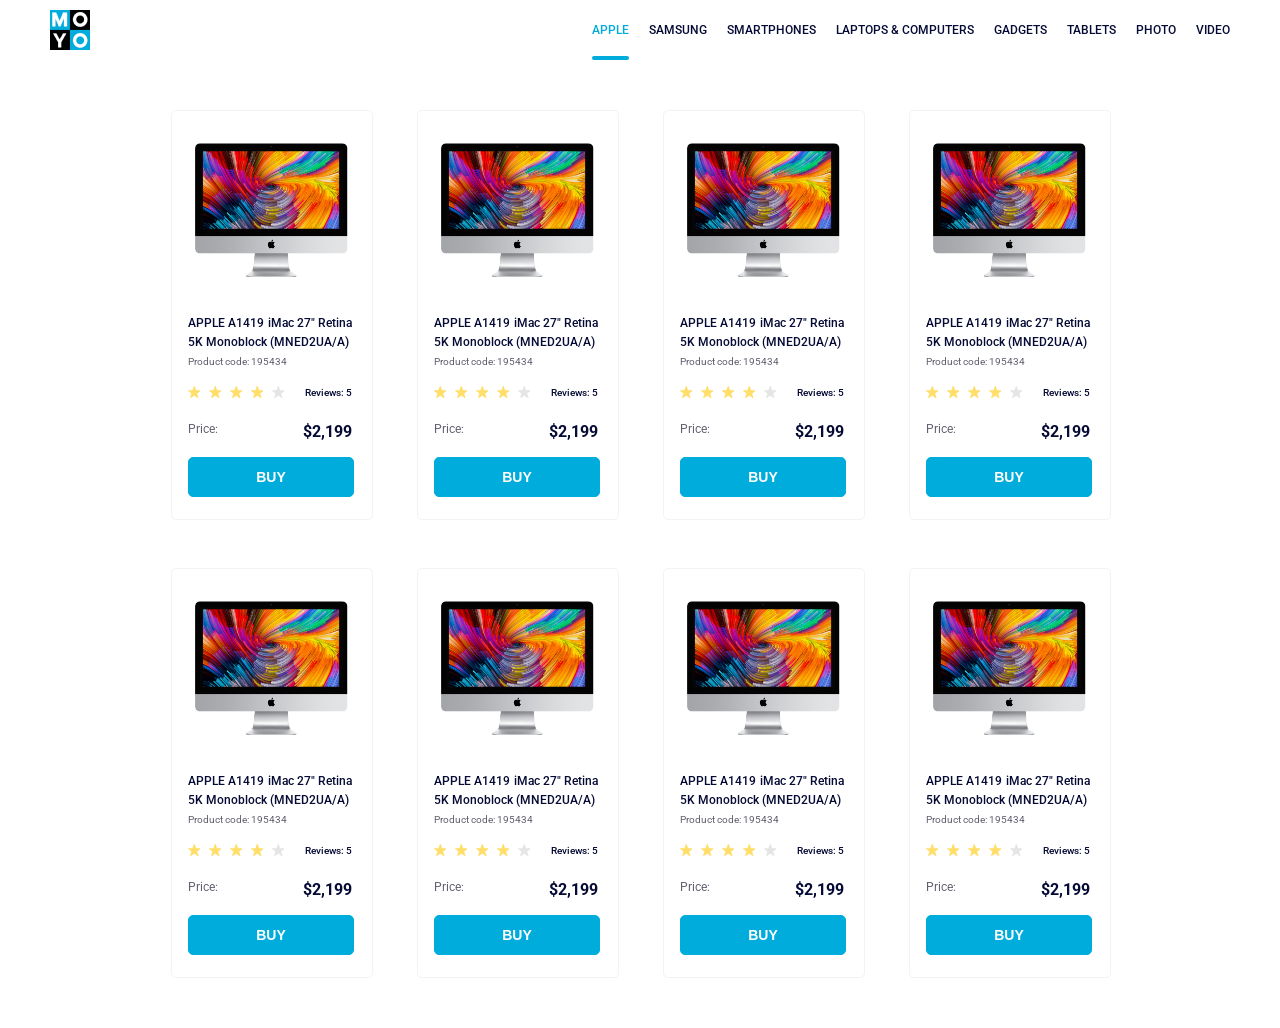
<file: index.html>
<!doctype html><html lang="en"><head><meta charset="utf-8"><meta name="viewport" content="width=device-width, initial-scale=1.0"><title>Catalog</title><link rel="preconnect" href="https://fonts.gstatic.com"><link href="https://fonts.googleapis.com/css2?family=Roboto:wght@400;500;700&display=swap" rel="stylesheet"><link rel="stylesheet" href="index.a47de2d6.css"></head><body> <header class="header"> <a href="#" class="logo"> <img class="logo__image" src="logo.eddae0ff.png" alt="Moyo company logo"> </a> <nav class="nav"> <ul class="nav__list"> <li class="nav__item"> <a href="#" class="is-active nav__link"> Apple </a> </li> <li class="nav__item"> <a href="#" class="nav__link"> Samsung </a> </li> <li class="nav__item"> <a href="#" class="nav__link"> Smartphones </a> </li> <li class="nav__item" data-qa="nav-hover"> <a href="#" class="nav__link"> Laptops & Computers </a> </li> <li class="nav__item"> <a href="#" class="nav__link"> Gadgets </a> </li> <li class="nav__item"> <a href="#" class="nav__link"> Tablets </a> </li> <li class="nav__item"> <a href="#" class="nav__link"> Photo </a> </li> <li class="nav__item"> <a href="#" class="nav__link"> Video </a> </li> </ul> </nav> </header> <main class="main"> <div class="card" data-qa="card"> <img src="imac.202c52ff.jpeg" alt="APPLE A1419 iMac 27'" class="card__image"> <div class="card__content"> <h2 class="card__title"> APPLE A1419 iMac 27" Retina 5K Monoblock (MNED2UA/A) </h2> <p class="card__description">Product code: 195434</p> <div class="stars stars--4"> <div class="stars__star"></div> <div class="stars__star"></div> <div class="stars__star"></div> <div class="stars__star"></div> <div class="stars__star"></div> <span class="stars__reviews">Reviews: 5</span> </div> <div class="card__price"> <span>Price:</span> <span class="card__price-value">$2,199</span> </div> <a href="#" data-qa="card-hover" class="card__buy"> <button class="card__buy-button">Buy</button> </a> </div> </div> <div class="card"> <img src="imac.202c52ff.jpeg" alt="APPLE A1419 iMac 27'" class="card__image"> <div class="card__content"> <h2 class="card__title"> APPLE A1419 iMac 27" Retina 5K Monoblock (MNED2UA/A) </h2> <p class="card__description">Product code: 195434</p> <div class="stars stars--4"> <div class="stars__star"></div> <div class="stars__star"></div> <div class="stars__star"></div> <div class="stars__star"></div> <div class="stars__star"></div> <span class="stars__reviews">Reviews: 5</span> </div> <div class="card__price"> <span>Price:</span> <span class="card__price-value">$2,199</span> </div> <a href="#" class="card__buy"> <button class="card__buy-button">Buy</button> </a> </div> </div> <div class="card"> <img src="imac.202c52ff.jpeg" alt="APPLE A1419 iMac 27'" class="card__image"> <div class="card__content"> <h2 class="card__title"> APPLE A1419 iMac 27" Retina 5K Monoblock (MNED2UA/A) </h2> <p class="card__description">Product code: 195434</p> <div class="stars stars--4"> <div class="stars__star"></div> <div class="stars__star"></div> <div class="stars__star"></div> <div class="stars__star"></div> <div class="stars__star"></div> <span class="stars__reviews">Reviews: 5</span> </div> <div class="card__price"> <span>Price:</span> <span class="card__price-value">$2,199</span> </div> <a href="#" class="card__buy"> <button class="card__buy-button">Buy</button> </a> </div> </div> <div class="card"> <img src="imac.202c52ff.jpeg" alt="APPLE A1419 iMac 27'" class="card__image"> <div class="card__content"> <h2 class="card__title"> APPLE A1419 iMac 27" Retina 5K Monoblock (MNED2UA/A) </h2> <p class="card__description">Product code: 195434</p> <div class="stars stars--4"> <div class="stars__star"></div> <div class="stars__star"></div> <div class="stars__star"></div> <div class="stars__star"></div> <div class="stars__star"></div> <span class="stars__reviews">Reviews: 5</span> </div> <div class="card__price"> <span>Price:</span> <span class="card__price-value">$2,199</span> </div> <a href="#" class="card__buy"> <button class="card__buy-button">Buy</button> </a> </div> </div> <div class="card"> <img src="imac.202c52ff.jpeg" alt="APPLE A1419 iMac 27'" class="card__image"> <div class="card__content"> <h2 class="card__title"> APPLE A1419 iMac 27" Retina 5K Monoblock (MNED2UA/A) </h2> <p class="card__description">Product code: 195434</p> <div class="stars stars--4"> <div class="stars__star"></div> <div class="stars__star"></div> <div class="stars__star"></div> <div class="stars__star"></div> <div class="stars__star"></div> <span class="stars__reviews">Reviews: 5</span> </div> <div class="card__price"> <span>Price:</span> <span class="card__price-value">$2,199</span> </div> <a href="#" class="card__buy"> <button class="card__buy-button">Buy</button> </a> </div> </div> <div class="card"> <img src="imac.202c52ff.jpeg" alt="APPLE A1419 iMac 27'" class="card__image"> <div class="card__content"> <h2 class="card__title"> APPLE A1419 iMac 27" Retina 5K Monoblock (MNED2UA/A) </h2> <p class="card__description">Product code: 195434</p> <div class="stars stars--4"> <div class="stars__star"></div> <div class="stars__star"></div> <div class="stars__star"></div> <div class="stars__star"></div> <div class="stars__star"></div> <span class="stars__reviews">Reviews: 5</span> </div> <div class="card__price"> <span>Price:</span> <span class="card__price-value">$2,199</span> </div> <a href="#" class="card__buy"> <button class="card__buy-button">Buy</button> </a> </div> </div> <div class="card"> <img src="imac.202c52ff.jpeg" alt="APPLE A1419 iMac 27'" class="card__image"> <div class="card__content"> <h2 class="card__title"> APPLE A1419 iMac 27" Retina 5K Monoblock (MNED2UA/A) </h2> <p class="card__description">Product code: 195434</p> <div class="stars stars--4"> <div class="stars__star"></div> <div class="stars__star"></div> <div class="stars__star"></div> <div class="stars__star"></div> <div class="stars__star"></div> <span class="stars__reviews">Reviews: 5</span> </div> <div class="card__price"> <span>Price:</span> <span class="card__price-value">$2,199</span> </div> <a href="#" class="card__buy"> <button class="card__buy-button">Buy</button> </a> </div> </div> <div class="card"> <img src="imac.202c52ff.jpeg" alt="APPLE A1419 iMac 27'" class="card__image"> <div class="card__content"> <h2 class="card__title"> APPLE A1419 iMac 27" Retina 5K Monoblock (MNED2UA/A) </h2> <p class="card__description">Product code: 195434</p> <div class="stars stars--4"> <div class="stars__star"></div> <div class="stars__star"></div> <div class="stars__star"></div> <div class="stars__star"></div> <div class="stars__star"></div> <span class="stars__reviews">Reviews: 5</span> </div> <div class="card__price"> <span>Price:</span> <span class="card__price-value">$2,199</span> </div> <a href="#" class="card__buy"> <button class="card__buy-button">Buy</button> </a> </div> </div> </main> </body></html>
</file>
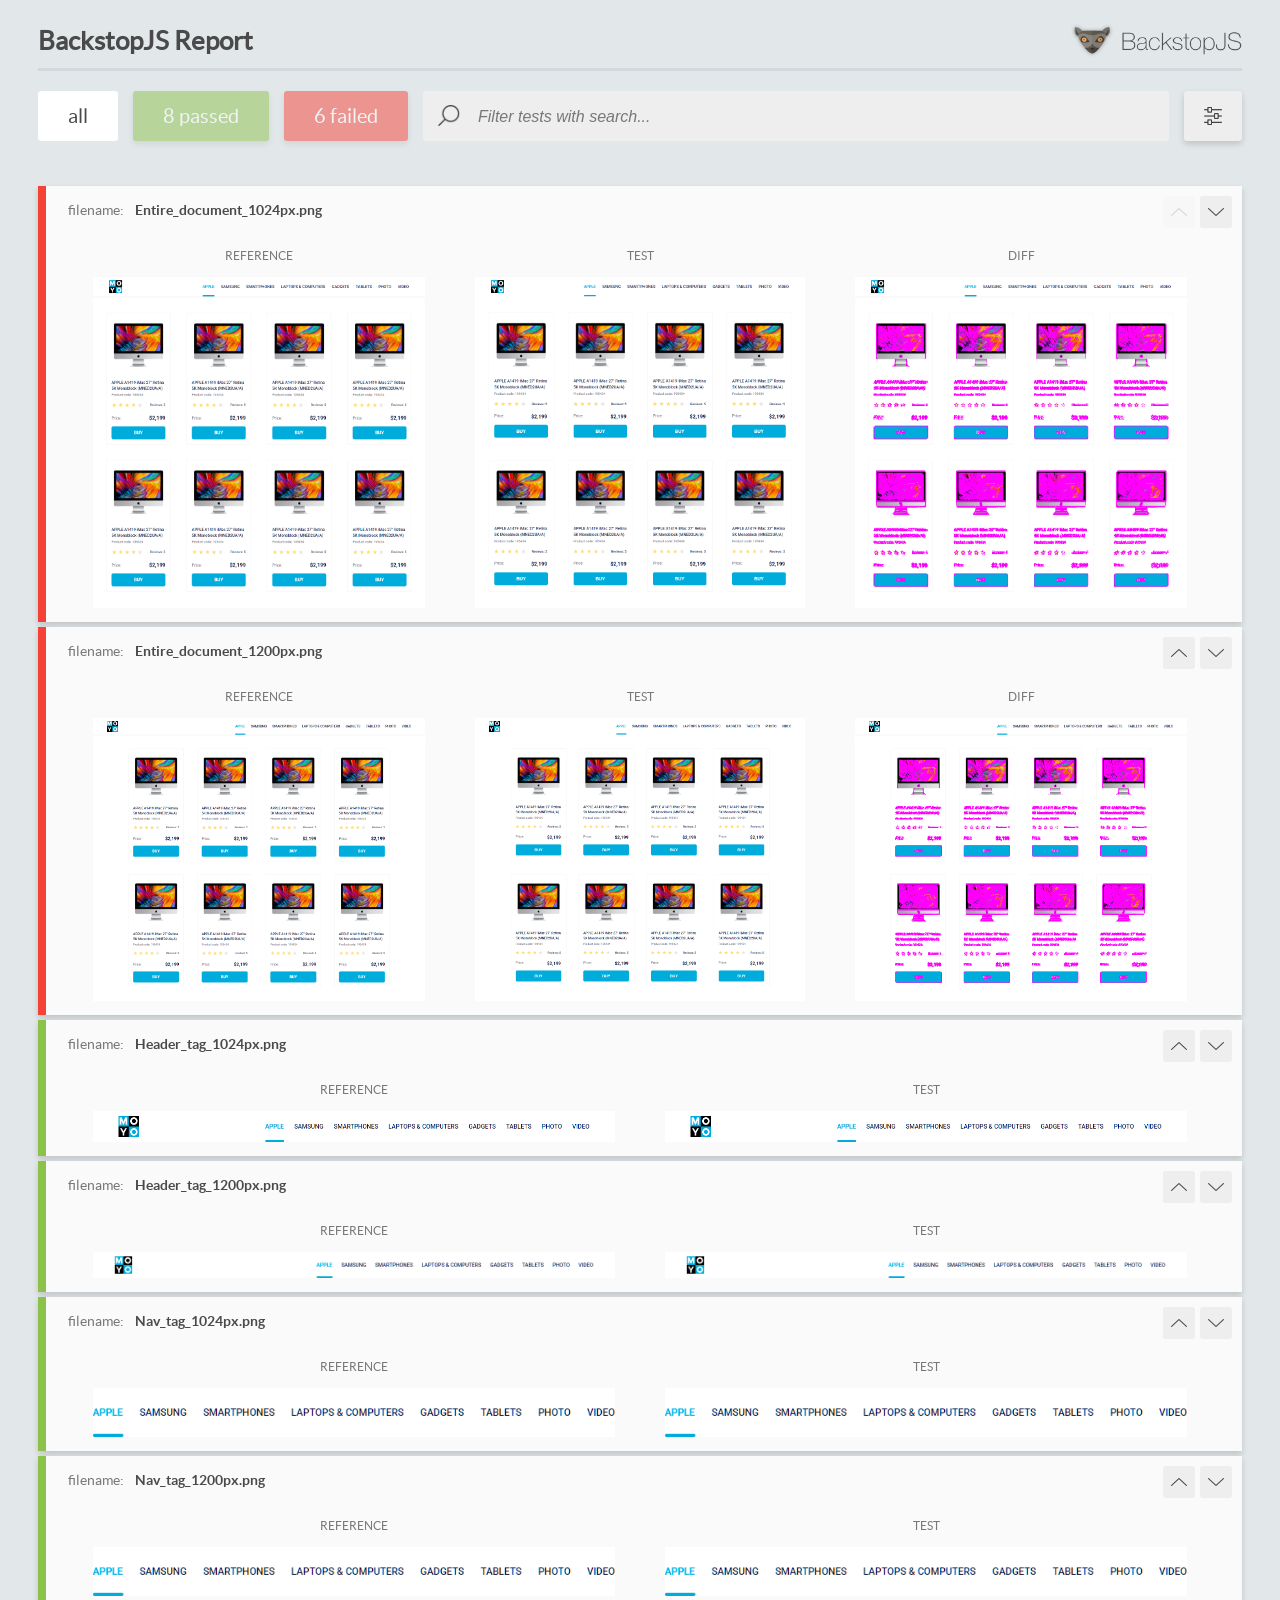
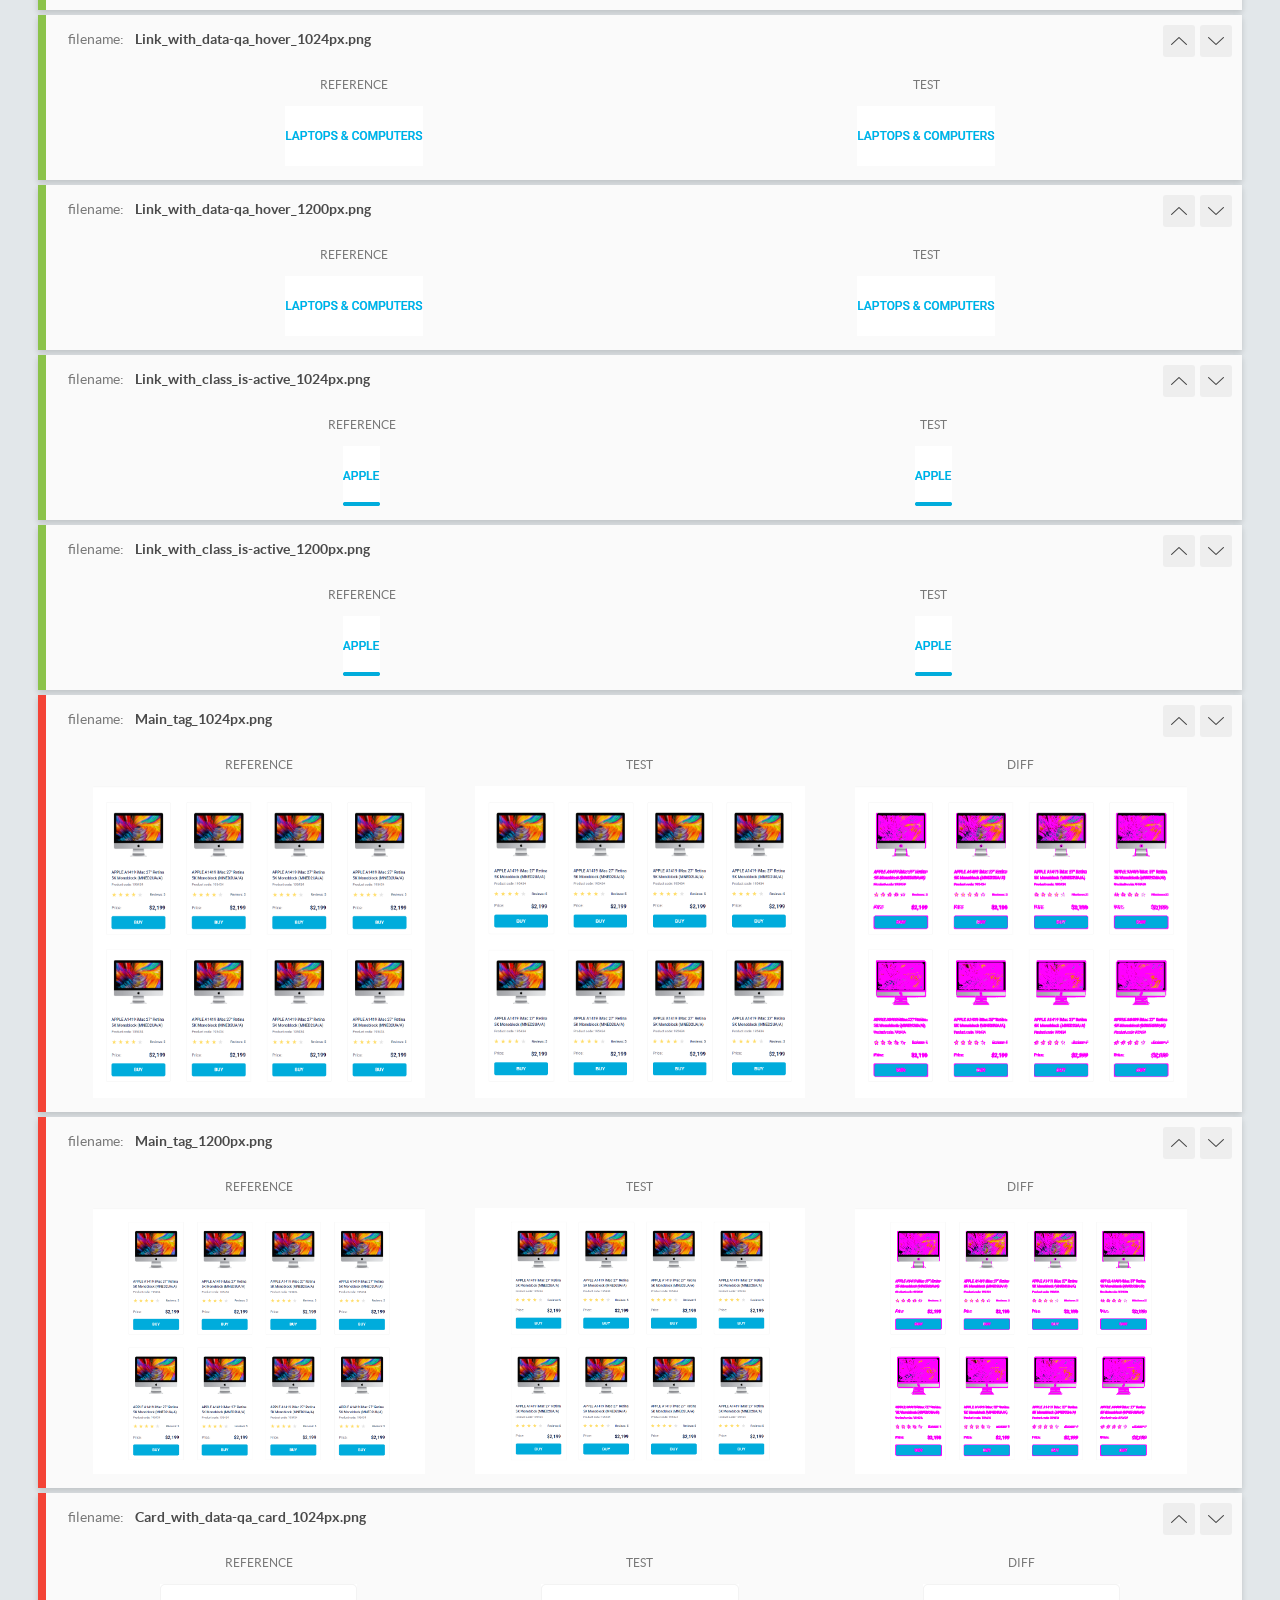
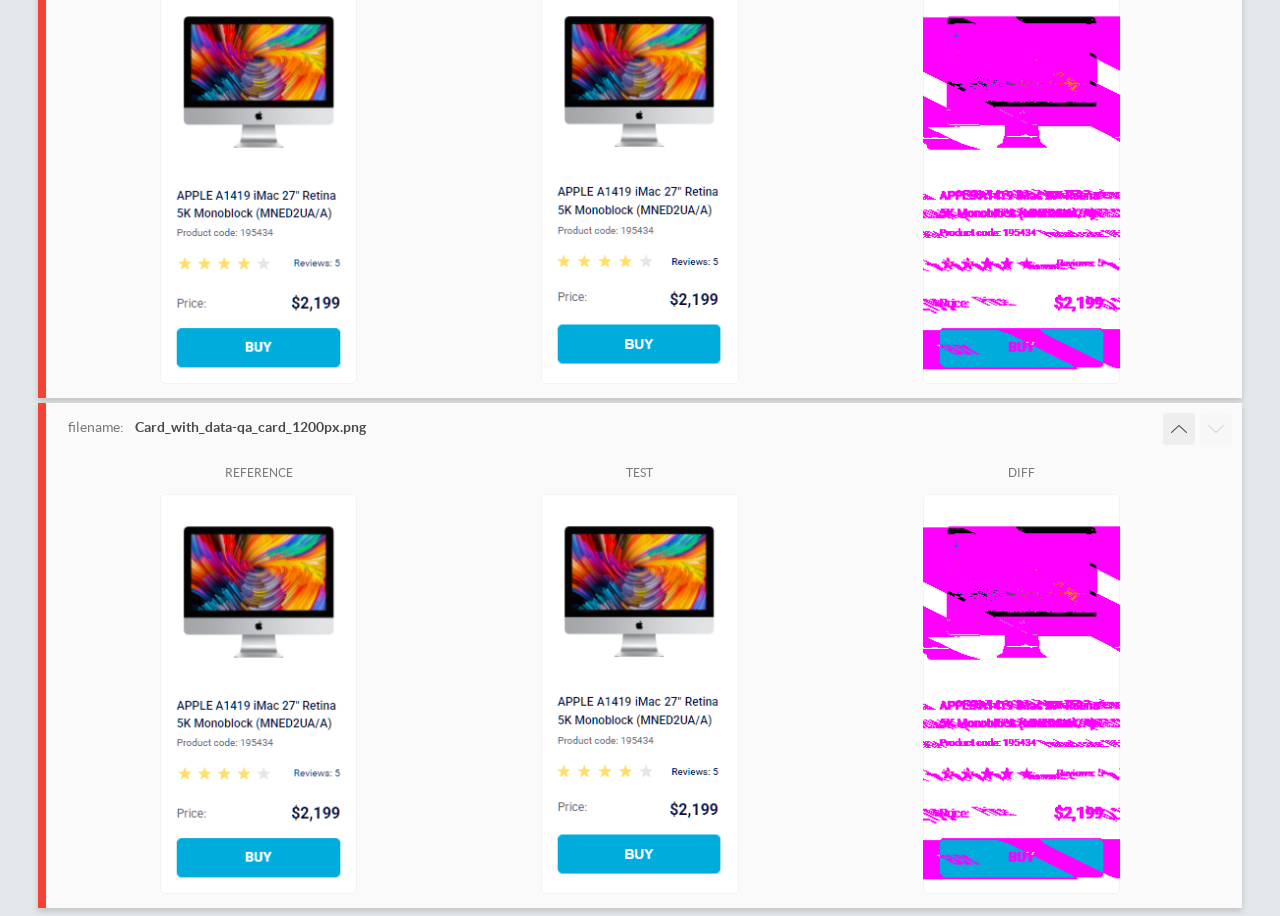
<file: report/html_report/index.html>
<!DOCTYPE html>
<html>
  <head>
    <meta charset="utf-8">
    <!-- Disable Cache -->
    <meta http-equiv="Cache-Control" content="no-cache, no-store, must-revalidate">
    <meta http-equiv="Pragma" content="no-cache">
    <meta http-equiv="Expires" content="0">

    <title>BackstopJS Report</title>

    <style>
      @font-face {
          font-family: 'latoregular';
          src: url('./assets/fonts/lato-regular-webfont.woff2') format('woff2'),
              url('./assets/fonts/lato-regular-webfont.woff') format('woff');
          font-weight: 400;
          font-style: normal;
      }
      @font-face {
          font-family: 'latobold';
          src: url('./assets/fonts/lato-bold-webfont.woff2') format('woff2'),
              url('./assets/fonts/lato-bold-webfont.woff') format('woff');
          font-weight: 700;
          font-style: normal;
      }

      .ReactModal__Body--open {
          overflow: hidden;
      }
      .ReactModal__Body--open .header {
        display: none;
      }

    </style>
  </head>
  <body style="background-color: #E2E7EA">
    <div id="root">

    </div>
    <script>
      function report (report) { // eslint-disable-line no-unused-vars
        window.tests = report;
      }
    </script>
    <script src="config.js"></script>
    <script src="index_bundle.js"></script>
  </body>
</html>
</file>
<file: index.a47de2d6.css>
.stars{align-items:center;margin:19px 0 24px;display:flex;position:relative}.stars__star{background-image:url(star.822d561e.svg);background-size:cover;width:12px;height:12px;margin-right:9px}.stars__reviews{color:#060b35;font-size:10px;position:absolute;right:0}.stars--4 .stars__star:nth-child(-n+4){background-image:url(star-active.edda4c43.svg)}.main{grid-template-columns:repeat(1,200px);justify-content:center;gap:48px 46px;padding:50px 40px;display:grid}@media (width>=488px){.main{grid-template-columns:repeat(2,200px)}}@media (width>=768px){.main{grid-template-columns:repeat(3,200px)}}@media (width>=1024px){.main{grid-template-columns:repeat(4,200px)}}.card{border:1px solid #f3f3f3;border-radius:5px;width:200px;height:408px;transition:transform .3s}.card:hover{transform:scale(1.2)}.card__image{width:160px;height:134px;margin-top:32px;margin-left:19px}.card__content{margin:34px 20px 4px 16px}.card__content .card__title{color:#060b35;text-align:justify;margin-bottom:-5px;font-size:12px;font-weight:500;line-height:18.5px}.card__content .card__title:hover{color:#34568b;transition:color .3s}.card__content .card__description{color:#616070;font-size:10px;font-weight:400}.card__content .card__price{color:#616070;justify-content:space-between;font-size:12px;font-weight:400;display:flex}.card__content .card__price-value{color:#060b35;margin-bottom:16px;font-size:16px;font-weight:700}.card__content .card__buy-button{text-transform:uppercase;color:#fff;background-color:#00acdc;border:1px solid #00acdc;border-radius:5px;width:166px;height:40px;font-size:14px;font-weight:700;transition:background-color .3s,color .3s}.card__content .card__buy-button:hover{color:#00acdc;background-color:#fff}html,body,.header,.nav,.nav__list,.nav__item,.nav__link,.logo__image,.logo,.logo img,:before,:after{box-sizing:border-box;margin:0;padding:0;font-size:12px;font-weight:500}.header{justify-content:space-between;align-items:center;width:100%;height:60px;padding:0 50px;display:flex}.logo{width:40px;display:inline-block}.logo img{height:40px;display:block}.nav{align-items:center;display:flex}.nav__list{margin:0;padding:0;list-style:none;display:flex}.nav__item{align-items:center;margin-right:20px;display:flex}.nav__link{color:#060b35;text-align:center;text-transform:uppercase;line-height:60px;text-decoration:none;transition:color .3s;display:block;position:relative}.nav__link:hover{color:#00acdc}.nav__item:last-child{margin-right:0}.is-active{color:#00acdc}.is-active:after{content:"";background-color:#00acdc;border-radius:8px;width:100%;height:4px;margin:0 auto;position:absolute;bottom:0;left:0;right:0}body{margin:0;font-family:Roboto,sans-serif;font-size:12px;font-weight:500}
/*# sourceMappingURL=index.a47de2d6.css.map */
</file>
